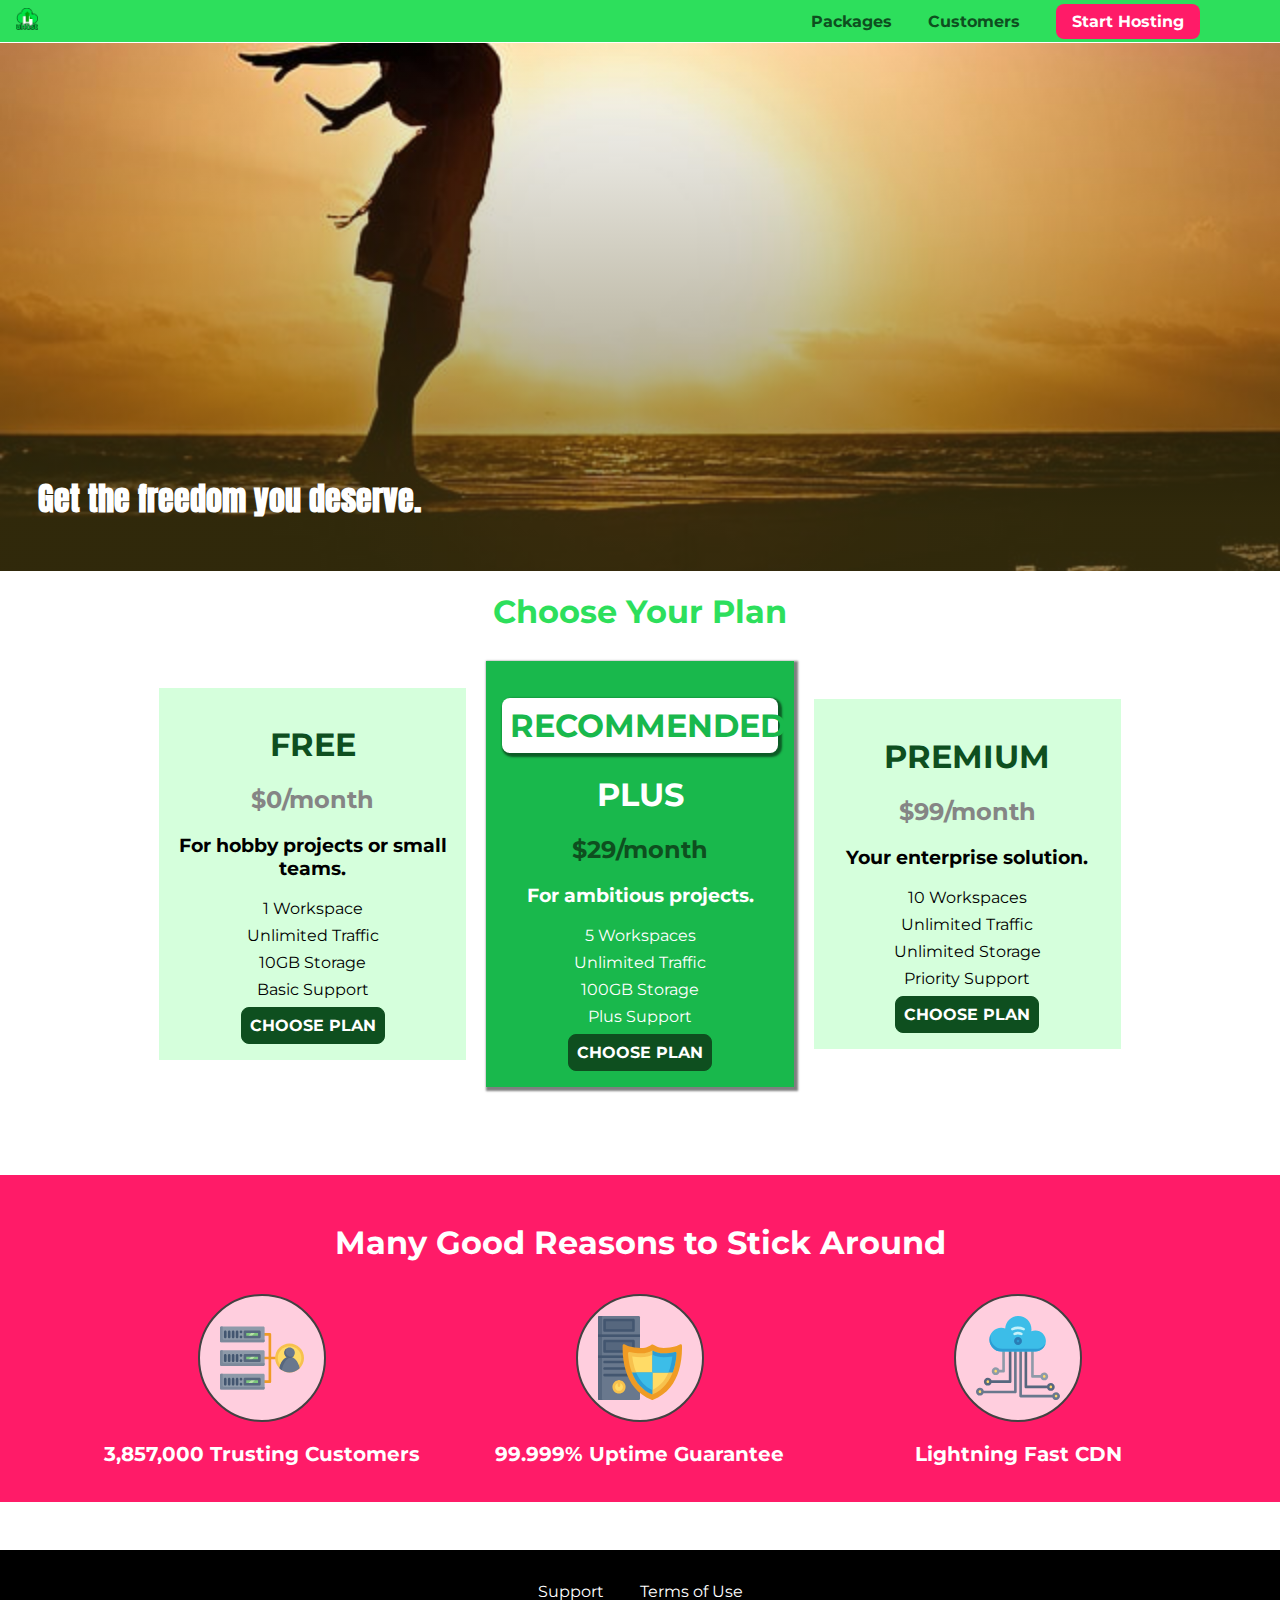
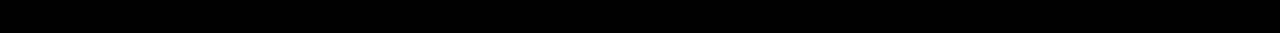
<file: index.html>
<!DOCTYPE html>
<html lang="en">

<head>
    <meta charset="UTF-8">
    <meta http-equiv="X-UA-Compatible" content="ie=edge">
    <title>uHost</title>
    <link rel="shortcut icon" href="favicon.png">
    <link href="https://fonts.googleapis.com/css?family=Anton" rel="stylesheet">
    <link href="https://fonts.googleapis.com/css?family=Montserrat:400,700" rel="stylesheet">
    <link rel="stylesheet" href="shared.css">
    <link rel="stylesheet" href="main.css">
</head>

<body>
    <div class="backdrop"></div>
    <header class="main-header">
        <div>
            <a href="index.html" class="main-header__brand">
                <img src="assets/images/uhost-icon.png" alt="uHost - Your favorite hosting company">
            </a>
        </div>
        <nav class="main-nav">
            <ul class="main-nav__items">
                <li class="main-nav__item">
                    <a href="packages/index.html">Packages</a>
                </li>
                <li class="main-nav__item">
                    <a href="customers/index.html">Customers</a>
                </li>
                <li class="main-nav__item main-nav__item--cta">
                    <a href="start-hosting/index.html">Start Hosting</a>
                </li>
            </ul>
        </nav>
    </header>
    <main>
        <section id="product-overview">
            <h1>Get the freedom you deserve.</h1>
        </section>
        <section id="plans">
            <h1 class="section-title">Choose Your Plan</h1>
            <div class="plan__list">
                <article class="plan">
                    <h1 class="plan__title">FREE</h1>
                    <h2 class="plan__price">$0/month</h2>
                    <h3>For hobby projects or small teams.</h3>
                    <ul class="plan__features">
                        <li class="plan__feature">1 Workspace</li>
                        <li class="plan__feature">Unlimited Traffic</li>
                        <li class="plan__feature">10GB Storage</li>
                        <li class="plan__feature">Basic Support</li>
                    </ul>
                    <div>
                        <button class="button">CHOOSE PLAN</button>
                    </div>
                </article>
                <article class="plan plan--highlighted">
                    <h1 class="plan__annotation">RECOMMENDED</h1>
                    <h1 class="plan__title">PLUS</h1>
                    <h2 class="plan__price">$29/month</h2>
                    <h3>For ambitious projects.</h3>
                    <ul class="plan__features">
                        <li class="plan__feature">5 Workspaces</li>
                        <li class="plan__feature">Unlimited Traffic</li>
                        <li class="plan__feature">100GB Storage</li>
                        <li class="plan__feature">Plus Support</li>
                    </ul>
                    <div>
                        <button class="button">CHOOSE PLAN</button>
                    </div>
                </article>
                <article class="plan">
                    <h1 class="plan__title">PREMIUM</h1>
                    <h2 class="plan__price">$99/month</h2>
                    <h3>Your enterprise solution.</h3>
                    <ul class="plan__features">
                        <li class="plan__feature">10 Workspaces</li>
                        <li class="plan__feature">Unlimited Traffic</li>
                        <li class="plan__feature">Unlimited Storage</li>
                        <li class="plan__feature">Priority Support</li>
                    </ul>
                    <div>
                        <button class="button">CHOOSE PLAN</button>
                    </div>
                </article>
            </div>
        </section>
        <section id="key-features">
            <h1 class="section-title">Many Good Reasons to Stick Around</h1>
            <ul class="key-feature__list">
                <li class="key-feature">
                    <div class="key-feature__image">
                        <svg viewBox="0 0 512 512">
                            <path style="fill:#F09B24;" d="M344,248h-32V112c0-4.418-3.582-8-8-8h-40c-4.418,0-8,3.582-8,8s3.582,8,8,8h32v128h-32  c-4.418,0-8,3.582-8,8s3.582,8,8,8h32v128h-32c-4.418,0-8,3.582-8,8s3.582,8,8,8h40c4.418,0,8-3.582,8-8V264h32c4.418,0,8-3.582,8-8  S348.418,248,344,248z"
                            />
                            <path style="fill:#8E9AA9;" d="M264,64H8c-4.418,0-8,3.582-8,8v80c0,4.418,3.582,8,8,8h256c4.418,0,8-3.582,8-8V72  C272,67.582,268.418,64,264,64z"
                            />
                            <path style="fill:#7C899B;" d="M24,144c-4.418,0-8-3.582-8-8V64H8c-4.418,0-8,3.582-8,8v80c0,4.418,3.582,8,8,8h256  c4.418,0,8-3.582,8-8v-8H24z"
                            />
                            <rect x="152" y="96" style="fill:#B8E3A8;" width="88" height="32" />
                            <g>
                                <polygon style="fill:#7EC97D;" points="152,96 152,128 166,128 198,96  " />
                                <polygon style="fill:#7EC97D;" points="220,96 188,128 240,128 240,96  " />
                            </g>
                            <path style="fill:#56677E;" d="M240,136h-88c-4.418,0-8-3.582-8-8V96c0-4.418,3.582-8,8-8h88c4.418,0,8,3.582,8,8v32  C248,132.418,244.418,136,240,136z M160,120h72v-16h-72V120z"
                            />
                            <g>
                                <path style="fill:#435670;" d="M32,136c-4.418,0-8-3.582-8-8V96c0-4.418,3.582-8,8-8s8,3.582,8,8v32C40,132.418,36.418,136,32,136z   "
                                />
                                <path style="fill:#435670;" d="M56,136c-4.418,0-8-3.582-8-8V96c0-4.418,3.582-8,8-8s8,3.582,8,8v32C64,132.418,60.418,136,56,136z   "
                                />
                                <path style="fill:#435670;" d="M80,136c-4.418,0-8-3.582-8-8V96c0-4.418,3.582-8,8-8s8,3.582,8,8v32C88,132.418,84.418,136,80,136z   "
                                />
                                <path style="fill:#435670;" d="M104,136c-4.418,0-8-3.582-8-8V96c0-4.418,3.582-8,8-8s8,3.582,8,8v32   C112,132.418,108.418,136,104,136z"
                                />
                                <path style="fill:#435670;" d="M128,105c-4.418,0-8-3.582-8-8v-1c0-4.418,3.582-8,8-8s8,3.582,8,8v1   C136,101.418,132.418,105,128,105z"
                                />
                                <path style="fill:#435670;" d="M128,136c-4.418,0-8-3.582-8-8v-1c0-4.418,3.582-8,8-8s8,3.582,8,8v1   C136,132.418,132.418,136,128,136z"
                                />
                            </g>
                            <path style="fill:#8E9AA9;" d="M264,208H8c-4.418,0-8,3.582-8,8v80c0,4.418,3.582,8,8,8h256c4.418,0,8-3.582,8-8v-80  C272,211.582,268.418,208,264,208z"
                            />
                            <path style="fill:#7C899B;" d="M24,288c-4.418,0-8-3.582-8-8v-72H8c-4.418,0-8,3.582-8,8v80c0,4.418,3.582,8,8,8h256  c4.418,0,8-3.582,8-8v-8H24z"
                            />
                            <rect x="152" y="240" style="fill:#B8E3A8;" width="88" height="32" />
                            <g>
                                <polygon style="fill:#7EC97D;" points="152,240 152,272 166,272 198,240  " />
                                <polygon style="fill:#7EC97D;" points="220,240 188,272 240,272 240,240  " />
                            </g>
                            <path style="fill:#56677E;" d="M240,280h-88c-4.418,0-8-3.582-8-8v-32c0-4.418,3.582-8,8-8h88c4.418,0,8,3.582,8,8v32  C248,276.418,244.418,280,240,280z M160,264h72v-16h-72V264z"
                            />
                            <g>
                                <path style="fill:#435670;" d="M32,280c-4.418,0-8-3.582-8-8v-32c0-4.418,3.582-8,8-8s8,3.582,8,8v32C40,276.418,36.418,280,32,280   z"
                                />
                                <path style="fill:#435670;" d="M56,280c-4.418,0-8-3.582-8-8v-32c0-4.418,3.582-8,8-8s8,3.582,8,8v32C64,276.418,60.418,280,56,280   z"
                                />
                                <path style="fill:#435670;" d="M80,280c-4.418,0-8-3.582-8-8v-32c0-4.418,3.582-8,8-8s8,3.582,8,8v32C88,276.418,84.418,280,80,280   z"
                                />
                                <path style="fill:#435670;" d="M104,280c-4.418,0-8-3.582-8-8v-32c0-4.418,3.582-8,8-8s8,3.582,8,8v32   C112,276.418,108.418,280,104,280z"
                                />
                                <path style="fill:#435670;" d="M128,249c-4.418,0-8-3.582-8-8v-1c0-4.418,3.582-8,8-8s8,3.582,8,8v1   C136,245.418,132.418,249,128,249z"
                                />
                                <path style="fill:#435670;" d="M128,280c-4.418,0-8-3.582-8-8v-1c0-4.418,3.582-8,8-8s8,3.582,8,8v1   C136,276.418,132.418,280,128,280z"
                                />
                            </g>
                            <path style="fill:#8E9AA9;" d="M264,352H8c-4.418,0-8,3.582-8,8v80c0,4.418,3.582,8,8,8h256c4.418,0,8-3.582,8-8v-80  C272,355.582,268.418,352,264,352z"
                            />
                            <path style="fill:#7C899B;" d="M24,432c-4.418,0-8-3.582-8-8v-72H8c-4.418,0-8,3.582-8,8v80c0,4.418,3.582,8,8,8h256  c4.418,0,8-3.582,8-8v-8H24z"
                            />
                            <rect x="152" y="384" style="fill:#B8E3A8;" width="88" height="32" />
                            <g>
                                <polygon style="fill:#7EC97D;" points="152,384 152,416 166,416 198,384  " />
                                <polygon style="fill:#7EC97D;" points="220,384 188,416 240,416 240,384  " />
                            </g>
                            <path style="fill:#56677E;" d="M240,424h-88c-4.418,0-8-3.582-8-8v-32c0-4.418,3.582-8,8-8h88c4.418,0,8,3.582,8,8v32  C248,420.418,244.418,424,240,424z M160,408h72v-16h-72V408z"
                            />
                            <g>
                                <path style="fill:#435670;" d="M32,424c-4.418,0-8-3.582-8-8v-32c0-4.418,3.582-8,8-8s8,3.582,8,8v32C40,420.418,36.418,424,32,424   z"
                                />
                                <path style="fill:#435670;" d="M56,424c-4.418,0-8-3.582-8-8v-32c0-4.418,3.582-8,8-8s8,3.582,8,8v32C64,420.418,60.418,424,56,424   z"
                                />
                                <path style="fill:#435670;" d="M80,424c-4.418,0-8-3.582-8-8v-32c0-4.418,3.582-8,8-8s8,3.582,8,8v32C88,420.418,84.418,424,80,424   z"
                                />
                                <path style="fill:#435670;" d="M104,424c-4.418,0-8-3.582-8-8v-32c0-4.418,3.582-8,8-8s8,3.582,8,8v32   C112,420.418,108.418,424,104,424z"
                                />
                                <path style="fill:#435670;" d="M128,393c-4.418,0-8-3.582-8-8v-1c0-4.418,3.582-8,8-8s8,3.582,8,8v1   C136,389.418,132.418,393,128,393z"
                                />
                                <path style="fill:#435670;" d="M128,424c-4.418,0-8-3.582-8-8v-1c0-4.418,3.582-8,8-8s8,3.582,8,8v1   C136,420.418,132.418,424,128,424z"
                                />
                            </g>
                            <path style="fill:#F7C14D;" d="M424,168c-48.523,0-88,39.477-88,88s39.477,88,88,88s88-39.477,88-88S472.523,168,424,168z" />
                            <path style="fill:#FFDB66;" d="M424,184c-39.701,0-72,32.299-72,72s32.299,72,72,72s72-32.299,72-72S463.701,184,424,184z" />
                            <path style="fill:#69788D;" d="M484.893,314.16C476.393,274.588,451.922,248,424,248s-52.393,26.588-60.893,66.16  c-0.605,2.82,0.354,5.749,2.511,7.664C381.731,336.124,402.465,344,424,344s42.269-7.876,58.381-22.176  C484.539,319.909,485.498,316.98,484.893,314.16z"
                            />
                            <path style="fill:#56677E;" d="M434.053,249.171C430.768,248.403,427.411,248,424,248c-27.922,0-52.393,26.588-60.893,66.16  c-0.605,2.82,0.354,5.749,2.511,7.664c3.383,3.002,6.979,5.703,10.734,8.125C384.904,286.243,407.373,255.378,434.053,249.171z"
                            />
                            <path style="fill:#69788D;" d="M424,192c-17.645,0-32,14.355-32,32s14.355,32,32,32s32-14.355,32-32S441.645,192,424,192z" />
                            <path style="fill:#56677E;" d="M432,248c-17.645,0-32-14.355-32-32c0-6.783,2.128-13.076,5.742-18.258  C397.444,203.53,392,213.138,392,224c0,17.645,14.355,32,32,32c10.862,0,20.471-5.444,26.258-13.742  C445.076,245.872,438.783,248,432,248z"
                            />

                        </svg>
                    </div>
                    <p class="key-feature__description">3,857,000 Trusting Customers</p>
                </li>
                <li class="key-feature">
                    <div class="key-feature__image">
                        <svg viewBox="0 0 512 512">
                            <path style="fill:#69788D;" d="M248,0H8C3.582,0,0,3.582,0,8v496c0,4.418,3.582,8,8,8h240c4.418,0,8-3.582,8-8V8  C256,3.582,252.418,0,248,0z"
                            />
                            <path style="fill:#56677E;" d="M24,504V8c0-4.418,3.582-8,8-8H8C3.582,0,0,3.582,0,8v496c0,4.418,3.582,8,8,8h24  C27.582,512,24,508.418,24,504z"
                            />
                            <g>
                                <rect x="0" y="112" style="fill:#435670;" width="256" height="16" />
                                <rect x="0" y="240" style="fill:#435670;" width="256" height="16" />
                            </g>
                            <path style="fill:#F7C14D;" d="M128,392c-22.056,0-40,17.944-40,40s17.944,40,40,40s40-17.944,40-40S150.056,392,128,392z" />
                            <path style="fill:#FFDB66;" d="M128,408c-13.233,0-24,10.767-24,24s10.767,24,24,24s24-10.767,24-24S141.233,408,128,408z" />
                            <path style="fill:#F7C14D;" d="M128,392c-2.739,0-5.414,0.278-8,0.805V424c0,4.418,3.582,8,8,8c4.418,0,8-3.582,8-8v-31.195  C133.414,392.278,130.739,392,128,392z"
                            />
                            <g>
                                <path style="fill:#435670;" d="M216,288H40c-4.418,0-8-3.582-8-8s3.582-8,8-8h176c4.418,0,8,3.582,8,8S220.418,288,216,288z"
                                />
                                <path style="fill:#435670;" d="M216,328H40c-4.418,0-8-3.582-8-8s3.582-8,8-8h176c4.418,0,8,3.582,8,8S220.418,328,216,328z"
                                />
                                <path style="fill:#435670;" d="M216,368H40c-4.418,0-8-3.582-8-8s3.582-8,8-8h176c4.418,0,8,3.582,8,8S220.418,368,216,368z"
                                />
                                <path style="fill:#435670;" d="M216,16H40c-4.418,0-8,3.582-8,8v64c0,4.418,3.582,8,8,8h176c4.418,0,8-3.582,8-8V24   C224,19.582,220.418,16,216,16z"
                                />
                            </g>
                            <rect x="48" y="32" style="fill:#56677E;" width="160" height="48" />
                            <path style="fill:#435670;" d="M216,144H40c-4.418,0-8,3.582-8,8v64c0,4.418,3.582,8,8,8h176c4.418,0,8-3.582,8-8v-64  C224,147.582,220.418,144,216,144z"
                            />
                            <rect x="48" y="160" style="fill:#56677E;" width="160" height="48" />
                            <path style="fill:#F09B24;" d="M511.747,180.237c-0.194-6.537-8.107-10.107-13.135-5.894c-5.6,4.693-42.904,21.282-98.514,21.282  c-33.45,0-64.625-20.999-64.929-21.206c-2.9-1.991-6.764-1.85-9.512,0.346c-2.677,2.135-27.201,20.86-63.793,20.86  c-55.607,0-92.914-16.589-98.515-21.282c-5.028-4.211-12.941-0.645-13.135,5.894c-1.634,54.834,4.655,105.941,18.693,151.903  c12.096,39.604,29.759,74.047,52.497,102.373c27.538,34.304,62.743,59.882,104.66,76.045c3.069,1.918,6.757,1.921,9.83,0  c41.917-16.163,77.122-41.741,104.66-76.045c22.738-28.326,40.401-62.77,52.497-102.373  C507.092,286.179,513.381,235.071,511.747,180.237z"
                            />
                            <path style="fill:#F7C14D;" d="M476.21,221.226c-1.953-1.631-4.568-2.235-7.036-1.628c-21.686,5.327-44.926,8.028-69.075,8.028  c-25.926,0-49.633-8.975-64.955-16.504c-2.307-1.134-5.016-1.091-7.284,0.116c-14.059,7.477-36.919,16.388-65.994,16.388  c-24.153,0-47.394-2.701-69.075-8.028c-5.155-1.268-10.221,2.966-9.894,8.261c2.077,33.693,7.668,65.635,16.616,94.935  c22.774,74.565,66.139,126.334,128.888,153.868c2.032,0.891,4.397,0.891,6.43,0c61.777-27.107,104.716-78.876,127.62-153.868  c8.948-29.3,14.539-61.241,16.616-94.935C479.224,225.319,478.163,222.856,476.21,221.226z"
                            />
                            <path style="fill:#FFDB66;" d="M331.609,451.727c-52.604-25.289-89.304-70.987-109.144-135.944  c-6.532-21.39-11.162-44.336-13.82-68.447c17.133,2.852,34.952,4.291,53.22,4.291c29.394,0,53.376-7.793,69.978-15.561  c17.44,7.736,41.656,15.561,68.256,15.561c18.267,0,36.085-1.439,53.219-4.291c-2.659,24.112-7.288,47.06-13.82,68.448  C419.545,381.108,383.27,426.805,331.609,451.727z"
                            />
                            <g>
                                <path style="fill:#2C9DD4;" d="M479.066,227.858c0.157-2.539-0.903-5.002-2.856-6.633s-4.568-2.235-7.036-1.628   c-21.686,5.327-44.926,8.028-69.075,8.028c-25.926,0-49.633-8.975-64.955-16.504c-1.057-0.52-2.2-0.78-3.345-0.806l-0.072,133.351   h123.601c2.556-6.746,4.933-13.702,7.123-20.874C471.398,293.493,476.989,261.552,479.066,227.858z"
                                />
                                <path style="fill:#2C9DD4;" d="M206.658,343.667c24.153,63.42,65.028,108.108,121.743,132.995c1.031,0.452,2.147,0.673,3.263,0.666   l0.063-133.661H206.658z"
                                />
                            </g>
                            <g>
                                <path style="fill:#3CBDE8;" d="M439.497,315.783c6.532-21.389,11.161-44.336,13.82-68.448c-17.134,2.852-34.952,4.291-53.219,4.291   c-26.6,0-50.815-7.824-68.256-15.561l-0.116,107.601h97.758C433.179,334.807,436.524,325.518,439.497,315.783z"
                                />
                                <path style="fill:#3CBDE8;" d="M232.523,343.667c21.144,50.298,54.363,86.56,99.087,108.06l0.117-108.06H232.523z" />
                            </g>
                        </svg>
                    </div>
                    <p class="key-feature__description">99.999% Uptime Guarantee</p>
                </li>
                <li class="key-feature">
                    <div class="key-feature__image">
                        <svg viewBox="0 0 512 512">
                            <path style="fill:#8E9AA9;" d="M168,200c-4.418,0-8,3.582-8,8v120h-17.376c-3.302-9.311-12.194-16-22.624-16  c-13.234,0-24,10.767-24,24s10.766,24,24,24c10.429,0,19.321-6.689,22.624-16H168c4.418,0,8-3.582,8-8V208  C176,203.582,172.418,200,168,200z"
                            />
                            <path style="fill:#FFDB66;" d="M120,328c-4.411,0-8,3.589-8,8s3.589,8,8,8s8-3.589,8-8S124.411,328,120,328z" />
                            <path style="fill:#56677E;" d="M208,200c-4.418,0-8,3.582-8,8v184H94.624C91.322,382.689,82.43,376,72,376  c-13.234,0-24,10.767-24,24s10.766,24,24,24c10.429,0,19.321-6.689,22.624-16H208c4.418,0,8-3.582,8-8V208  C216,203.582,212.418,200,208,200z"
                            />
                            <path style="fill:#FFDB66;" d="M72,392c-4.411,0-8,3.589-8,8s3.589,8,8,8s8-3.589,8-8S76.411,392,72,392z" />
                            <path style="fill:#69788D;" d="M240,208c-4.418,0-8,3.582-8,8v239H47.24c-2.671-10.34-12.078-18-23.24-18c-13.234,0-24,10.767-24,24  s10.766,24,24,24c9.666,0,18.009-5.747,21.809-14H240c4.418,0,8-3.582,8-8V216C248,211.582,244.418,208,240,208z"
                            />
                            <path style="fill:#FFDB66;" d="M24,453c-4.411,0-8,3.589-8,8s3.589,8,8,8s8-3.589,8-8S28.411,453,24,453z" />
                            <path style="fill:#69788D;" d="M488,464c-10.429,0-19.321,6.689-22.624,16H280V208c0-4.418-3.582-8-8-8s-8,3.582-8,8v280  c0,4.418,3.582,8,8,8h193.376c3.302,9.311,12.194,16,22.624,16c13.234,0,24-10.767,24-24S501.234,464,488,464z"
                            />
                            <path style="fill:#FFDB66;" d="M488,480c-4.411,0-8,3.589-8,8s3.589,8,8,8s8-3.589,8-8S492.411,480,488,480z" />
                            <path style="fill:#56677E;" d="M456,408c-10.429,0-19.321,6.689-22.624,16H312V208c0-4.418-3.582-8-8-8s-8,3.582-8,8v224  c0,4.418,3.582,8,8,8h129.376c3.302,9.311,12.194,16,22.624,16c13.234,0,24-10.767,24-24S469.234,408,456,408z"
                            />
                            <path style="fill:#FFDB66;" d="M456,424c-4.411,0-8,3.589-8,8s3.589,8,8,8s8-3.589,8-8S460.411,424,456,424z" />
                            <path style="fill:#8E9AA9;" d="M416,344c-10.429,0-19.321,6.689-22.624,16H352V208c0-4.418-3.582-8-8-8s-8,3.582-8,8v160  c0,4.418,3.582,8,8,8h49.376c3.302,9.311,12.194,16,22.624,16c13.234,0,24-10.767,24-24S429.234,344,416,344z"
                            />
                            <path style="fill:#FFDB66;" d="M416,360c-4.411,0-8,3.589-8,8s3.589,8,8,8s8-3.589,8-8S420.411,360,416,360z" />
                            <path style="fill:#3CBDE8;" d="M362,88c-8.741,0-17.231,1.751-25.06,5.085C337.646,88.797,338,84.43,338,80  c0-44.112-35.888-80-80-80c-42.823,0-77.895,33.816-79.909,76.149C170.393,73.415,162.244,72,154,72c-39.701,0-72,32.299-72,72  s32.299,72,72,72h208c35.29,0,64-28.71,64-64S397.29,88,362,88z"
                            />
                            <path style="fill:#2C9DD4;" d="M368,200H160c-39.701,0-72-32.299-72-72c0-5.863,0.721-11.559,2.05-17.019  C84.918,120.88,82,132.102,82,144c0,39.701,32.299,72,72,72h208c30.389,0,55.88-21.296,62.379-49.743  C413.565,186.327,392.352,200,368,200z"
                            />
                            <path style="fill:#2A7DB5;" d="M256,128c-13.234,0-24,10.767-24,24s10.766,24,24,24c13.233,0,24-10.767,24-24S269.233,128,256,128z"
                            />
                            <path style="fill:#2C9DD4;" d="M256,144c-4.411,0-8,3.589-8,8s3.589,8,8,8c4.411,0,8-3.589,8-8S260.411,144,256,144z" />
                            <g>
                                <path style="fill:#C5F1FA;" d="M221.755,87.695c-2.994,0-5.864-1.688-7.233-4.572c-1.894-3.991-0.194-8.763,3.798-10.657   C230.157,66.849,242.834,64,256,64c13.166,0,25.844,2.849,37.68,8.466c3.992,1.895,5.692,6.666,3.798,10.657   s-6.666,5.692-10.657,3.798C277.144,82.328,266.774,80,256,80c-10.774,0-21.144,2.328-30.821,6.921   C224.072,87.446,222.904,87.695,221.755,87.695z"
                                />
                                <path style="fill:#C5F1FA;" d="M276.545,116.618c-1.148,0-2.316-0.249-3.424-0.774C267.745,113.293,261.985,112,256,112   c-5.985,0-11.745,1.293-17.121,3.844c-3.991,1.895-8.763,0.192-10.657-3.798c-1.894-3.992-0.193-8.764,3.798-10.657   C239.557,97.813,247.625,96,256,96c8.376,0,16.444,1.813,23.98,5.389c3.991,1.894,5.692,6.665,3.798,10.657   C282.41,114.93,279.539,116.618,276.545,116.618z"
                                />
                            </g>

                        </svg>
                    </div>
                    <p class="key-feature__description">Lightning Fast CDN</p>
                </li>
            </ul>
        </section>
    </main>
    <footer class="main-footer">
        <nav>
            <ul class="main-footer__links">
                <li class="main-footer__link">
                    <a href="#">Support</a>
                </li>
                <li class="main-footer__link">
                    <a href="#">Terms of Use</a>
                </li>
            </ul>
        </nav>
    </footer>
</body>

</html>
</file>
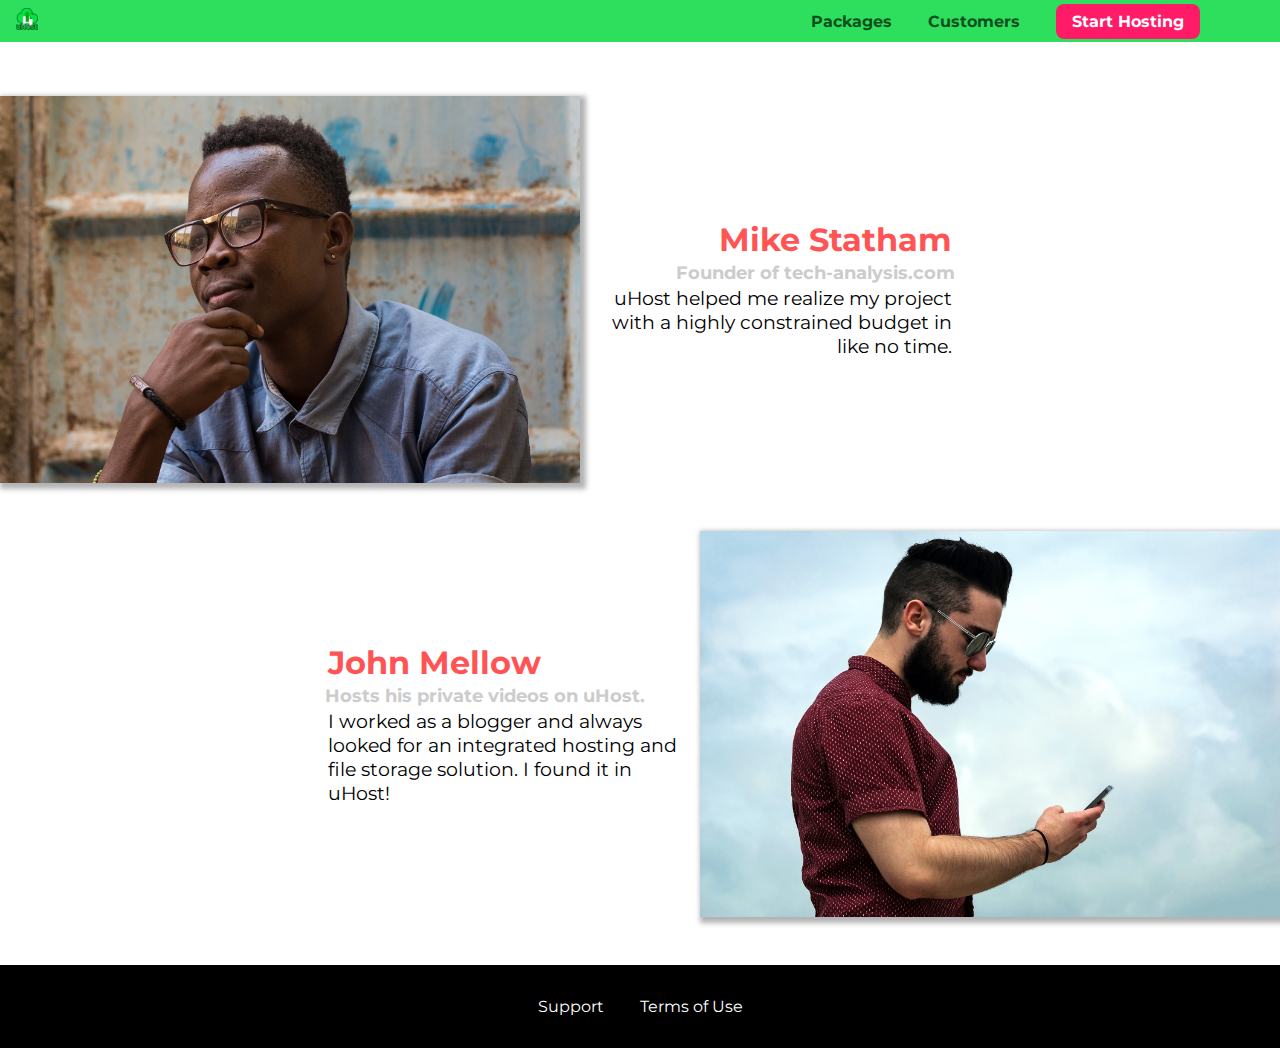
<file: customers/index.html>
<!DOCTYPE html>
<html lang="en">

<head>
    <meta charset="UTF-8">
    <meta name="viewport" content="width=device-width, initial-scale=1.0">
    <meta http-equiv="X-UA-Compatible" content="ie=edge">
    <title>uHost Customers</title>
    <link rel="shortcut icon" href="../favicon.png">
    <link href="https://fonts.googleapis.com/css?family=Anton|Montserrat:400,700" rel="stylesheet">
    <link rel="stylesheet" href="../shared.css">
    <link rel="stylesheet" href="customers.css">
</head>

<body>
    <div class="backdrop"></div>
    <header class="main-header">
        <div>
            <a href="../index.html" class="main-header__brand">
                <img src="../assets/images/uhost-icon.png" alt="uHost - Your favorite hosting company">
            </a>
        </div>
        <nav class="main-nav">
            <ul class="main-nav__items">
                <li class="main-nav__item">
                    <a href="../packages/index.html">Packages</a>
                </li>
                <li class="main-nav__item">
                    <a href="./index.html">Customers</a>
                </li>
                <li class="main-nav__item main-nav__item--cta">
                    <a href="../start-hosting/index.html">Start Hosting</a>
                </li>
            </ul>
        </nav>
    </header>
    <main>
        <div>
            <div class="testimonial" id="customer-1">
                <div class="testimonial__image-container">
                    <img src="../assets/images/customer-1.jpg" alt="Mike Statham - Customer" class="testimonial__image">
                </div>
                <div class="testimonial__info">
                    <h1 class="testimonial__name">Mike Statham</h1>
                    <h2 class="testimonial__subtitle">Founder of
                        <a href="tech-analysis.com">tech-analysis.com</a>
                    </h2>
                    <p class="testimonial__text">uHost helped me realize my project with a highly constrained budget in
                        like no time.</p>
                </div>
            </div>
            <div class="testimonial" id="customer-2">
                <div class="testimonial__info">
                    <h1 class="testimonial__name">John Mellow</h1>
                    <h2 class="testimonial__subtitle">Hosts his private videos on uHost.
                    </h2>
                    <p class="testimonial__text">I worked as a blogger and always looked for an integrated hosting and
                        file storage solution. I found
                        it in uHost!
                    </p>
                </div>
                <div class="testimonial__image-container">
                    <img src="../assets/images/customer-2.jpg" alt="John Mellow - Customer" class="testimonial__image">
                </div>
            </div>
        </div>
    </main>
    <footer class="main-footer">
        <nav>
            <ul class="main-footer__links">
                <li class="main-footer__link">
                    <a href="#">Support</a>
                </li>
                <li class="main-footer__link">
                    <a href="#">Terms of Use</a>
                </li>
            </ul>
        </nav>
    </footer>
</body>

</html>
</file>
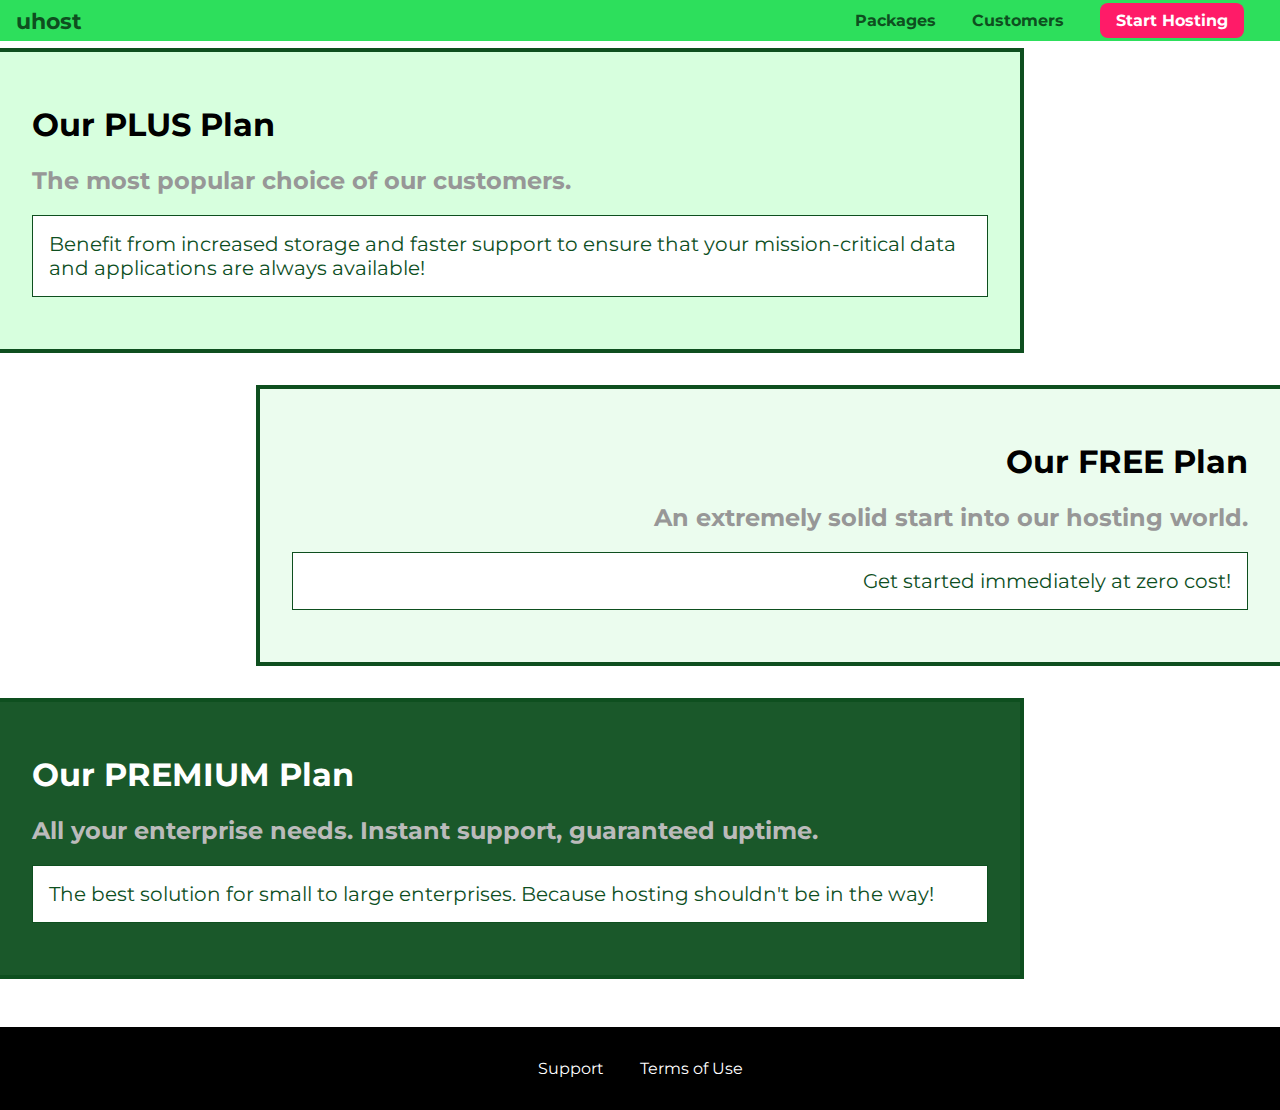
<file: packages/index.html>
<!DOCTYPE html>
<html lang="en">

<head>
    <meta charset="UTF-8">
    <meta name="viewport" content="width=device-width, initial-scale=1.0">
    <title>uHost</title>
    <link rel="preconnect" href="https://fonts.gstatic.com">
    <link href="https://fonts.googleapis.com/css?family=Anton" rel="stylesheet">
    <link href="https://fonts.googleapis.com/css?family=Montserrat:400,700"
        rel="stylesheet">
    <link rel="stylesheet" href="../shared.css">
    <link rel="stylesheet" href="packages.css">
</head>

<body>
    <header class="main-header">
        <div>
            <a href="../index.html" class="main-header__brand">
                uhost
            </a>
        </div>
        <nav class="main-nav">
            <ul class="main-nav__items">
                <li class="main-nav__item">
                    <a href="../index.html">Packages</a>
                </li>
                <li class="main-nav__item">
                    <a href="../customers/index.html">Customers</a>
                </li>
                <li class="main-nav__item main-nav__item--cta">
                    <a href="../start-hosting/index.html">Start Hosting</a>
                </li>
            </ul>
        </nav>
    </header>
    <main>
        <section class="package" id="plus">
            <a href="#">
                <h1 class="package__title">Our PLUS Plan</h1>
                <h2 class="package__subtitle">The most popular choice of our customers.</h2>
                <p class="package__info">Benefit from increased storage and faster support to ensure that your mission-critical data and applications are always available!</p>
            </a>
        </section>
        <section class="package" id="free">
            <a href="#">
                <h1 class="package__title">Our FREE Plan</h1>
                <h2 class="package__subtitle">An extremely solid start into our hosting world.</h2>
                <p class="package__info">Get started immediately at zero cost!</p>
            </a>
        </section>
        <div class="clearfix">

        </div>
        <section class="package" id="premium">
            <a href="#">
                <h1 class="package__title">Our PREMIUM Plan</h1>
                <h2 class="package__subtitle">All your enterprise needs. Instant support, guaranteed uptime.</h2>
                <p class="package__info">The best solution for small to large enterprises. Because hosting shouldn't be in the way!</p>
            </a>
        </section>
    </main>
    <footer class="main-footer">
        <nav>
            <ul class="main-footer__links">
                <li class="main-footer__link">
                    <a href="#">Support</a>
                </li>
                <li class="main-footer__link">
                    <a href="#">Terms of Use</a>
                </li>
            </ul>
        </nav>
    </footer>
</body>

</html>
</file>
<file: shared.css>
* {
    box-sizing: border-box;
}

body {
    font-family: 'Montserrat', sans-serif;
    margin: 0;
}

.backdrop {
    position: fixed;
    display: none;
    top: 0;
    left: 0;
    z-index: 100;
    width: 100%;
    height: 100%;
    background: rgba(0, 0, 0, 0.5);
}

.main-header {
    width: 100%;
    position: fixed;
    top: 0;
    left: 0;
    background-color: #2ddf5c;
    padding: 8px 16px;
    z-index: 1;
}

.main-header >  div {
    display: inline-block;
    vertical-align: middle;
}

.main-header__brand {
    color: #0e4f1f;
    text-decoration: none;
    font-weight: bold;
    font-size: 22px;
    height: 22px;
    /* width: 22px; */
    display: inline-block;
}

.main-header__brand img {
    height: 100%;
    /* width: 100%; */
}

.main-nav {
    display: inline-block;
    text-align: right;
    width: calc(100% - 74px);
    vertical-align: middle;
}

.main-nav__items {
    margin: 0;
    padding: 0;
    list-style: none;
}

.main-nav__item {
    display: inline-block;
    margin: 0 16px;
}

.main-nav__item a {
    text-decoration: none;
    color: #0e4f1f;
    font-weight: bold;
    padding: 3px 0;
}

.main-nav__item a:hover,
.main-nav__item a:active {
    color: white;
    border-bottom: 5px solid white;
}

.main-nav__item--cta a {
    color: white;
    background: #ff1b68;
    padding: 8px 16px;
    border-radius: 8px;
}

.main-nav__item--cta a:hover,
.main-nav__item--cta a:active {
    color: #ff1b68;
    background: white;
    border: none;
}

.main-footer {
  background: black;  
  padding: 32px;
  margin-top: 48px;
}

.main-footer__links {
    list-style: none;
    margin: 0;
    padding: 0;
    text-align: center;
}

.main-footer__link {
    display: inline-block;
    margin: 0 16px;
}

.main-footer__link a {
    color: white;
    text-decoration: none;
}

.main-footer__link a:hover,
.main-footer__link a:active {
    color: #ccc;
}

.button {
    background: #0e4f1f;
    color: white;
    font: inherit;
    border: 1.5px solid #0e4f1f;
    padding: 8px;
    border-radius: 8px;
    font-weight: bold;
    cursor: pointer;
}

.button:hover,
.button:active {
    background: white;
    color: #0e4f1f;
}

.button:focus {
    outline: none;
}
</file>
<file: main.css>
#product-overview {
    background: linear-gradient(to top, rgba(80, 68, 18, 0.6) 10%, transparent), 
        url("assets/images/freedom.jpg") left 10% bottom 20%/cover no-repeat border-box,
        #ff1b68;
    /* background-image: url("assets/images/freedom.jpg");
    background-size: cover;
    background-position: left 10% bottom 20%;
    background-repeat: no-repeat;
    background-origin: border-box;
    background-clip: border-box; */
    /* background-image: linear-gradient(180deg, red 70%, blue 60%, rgba(0,0,0,0.5)); */
    /* background-image: radial-gradient(ellipse farthest-corner at 20% 50%, red, blue 70%, green); */
    width: 100%;
    height: 528px;
    padding: 10px;
    margin-top: 43px;
    /* border: 5px dashed red; */
    position: relative;
}

.section-title {
    color: #2ddf5c;
    text-align: center;
}

#product-overview h1 {
    color: white; 
    font-family: 'Anton', sans-serif;
    position: absolute;
    bottom: 5%;
    left: 3%;
}

.plan__list {
    width: 80%;
    margin: auto;
    text-align: center;
}

.plan {
    background-color: #d5ffdc;
    text-align: center;
    padding: 16px;
    margin: 8px;
    display: inline-block;
    width: 30%;
    vertical-align: middle;
}

.plan--highlighted {
    background: #19b84c;
    color: white;
    box-shadow: 2px 2px 2px 2px rgb(0, 0, 0, 0.5);
}

.plan__annotation {
    background: white;
    color: #19b84c;
    padding: 8px;
    box-shadow: 2px 2px 2px 2px rgb(0, 0, 0, 0.5);
    border-radius: 8px;
}

.plan__title {
    color: #0e4f1f;
}

.plan__price {
    color: #858585;
}

.plan--highlighted .plan__title {
    color: white;
}

.plan--highlighted .plan__price {
    color: #0e4f1f;
}

.plan__features {
    list-style: none;
    margin: 0;
    padding: 0;
 }
 
 .plan__feature {
     margin: 8px 0;
 }

 #key-features {
     background: #ff1b68;
     margin-top: 80px;
     padding: 16px;
 }

#key-features .section-title {
    color: white;
    margin: 32px;
}
 
.key-feature__list {
    list-style: none;
    margin: 0;
    padding: 0;
    text-align: center;
}

.key-feature {
    display: inline-block;
    width: 30%;
    vertical-align: top;
}

.key-feature__image {
    background: #ffcede;
    width: 128px;
    height: 128px;
    border: 2px solid #424242;
    border-radius: 50%;
    margin: auto;
    padding: 20px;
}

.key-feature__description {
    text-align: center;
    font-weight: bold;
    color: white;
    font-size: 20px;
}

/* h1 {
    font-family: sans-serif;
} */
</file>
<file: customers/customers.css>
.testimonial {
    font-size: 1.2rem;
    margin: 48px 0;
  }
  
  .testimonial__list {
    width: 80%;
    margin: auto;
  }
  
  .testimonial:first-of-type {
    margin-top: 96px;
  }

  .testimonial__image-container {
    width: 65%;
    max-width: 580px;
    display: inline-block;
    vertical-align: middle;
    box-shadow: 3px 3px 5px 3px rgba(0, 0, 0, 0.3);
  }

  .testimonial__image {
    width: 100%;
    vertical-align: top;
  }
  
  .testimonial__info {
    text-align: right;
    padding: 14px;
    display: inline-block;
    vertical-align: middle;
    width: 30%;
  }
  
  #customer-2.testimonial {
    text-align: right;
  }
  
  #customer-2 .testimonial__info {
    text-align: left;
  }
  
  .testimonial__name {
    margin: 3px;
    color: #ff5454;
    font-size: 2rem;
  }
  
  .testimonial__subtitle {
    margin: 0;
    font-size: 1.1rem;
    color: #ccc;
  }
  
  .testimonial__subtitle a {
    color: inherit;
    text-decoration: none;
  }
  
  .testimonial__subtitle a:hover,
  .testimonial__subtitle a:active {
    color: #7a7a7a;
  }
  
  .testimonial__text {
    margin: 3px;
  }
</file>
<file: packages/packages.css>
main {
    padding-top: 32px;
}

.background {
    background: url("../assets/images/plans-background.jpg");
    width: 100%;
    height: 100%;
    position: fixed;
    z-index: -1;
}

.package {
    width: 80%;
    margin: 16px 0;
    border: 4px solid #0e4f1f;
    border-left: none;
    position: relative;
}

.package:hover,
.package:active {
    box-shadow: 2px 2px 4px rgba(0, 0, 0, 0.5);
    /* border-color: #ff5454 !important; */
    border-color: #ff5454;
}

.package a {
    text-decoration: none;
    color: inherit;
    display: block;
    padding: 32px;
}

.package__badge {
    position: absolute;
    top: 0;
    right: 0;
    margin: 20px;
    font-size: 12px;
    color: white;
    background: #ff5454;
    padding: 8px;
}

.package__subtitle {
    color: #979797;
}

.package__info {
    padding: 16px;
    border: 1px solid #0e4f1f;
    font-size: 20px;
    color: #0e4f1f;
    background: white;
}

.clearfix {
    clear: both;
}

#plus {
    background: rgba(213, 255, 220, 0.95);
}

#free {
    background: rgba(234, 252, 237, 0.95);
    float: right;
    border-right: none;
    border-left: 4px solid #0e4f1f;
    text-align: right;
}

#free:hover,
#free:active {
    border-color: #ff5454;
}


#premium {
    background: rgba(14, 79, 31, 0.95);
}

#premium .package__title {
    color: white;
}

#premium .package__subtitle {
    color: #bbb;
}
</file>
